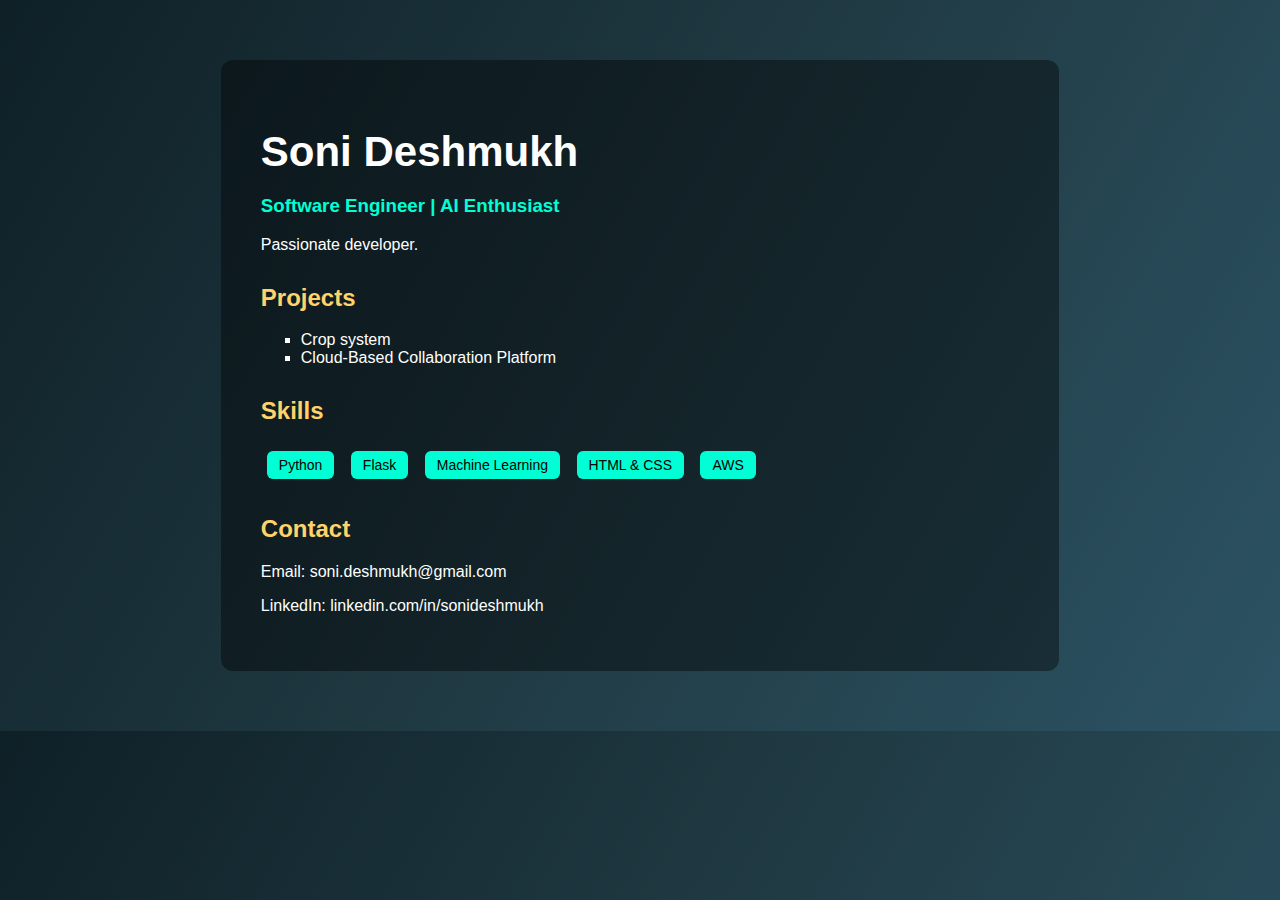
<file: index.html>
<!DOCTYPE html>
<html lang="en">
<head>
    <meta charset="UTF-8">
    <title>Soni Deshmukh | Portfolio</title>
    <link rel="stylesheet" href="stylesheet.css">
</head>
<body>

<div class="container">
    <h1>Soni Deshmukh</h1>
    <h3>Software Engineer | AI Enthusiast</h3>

    <p>
        Passionate developer.
    </p>

    <h2>Projects</h2>
    <ul>
        <li>Crop system</li>
        <li>Cloud-Based Collaboration Platform</li>
    </ul>

    <h2>Skills</h2>
    <div class="skills">
        <span>Python</span>
        <span>Flask</span>
        <span>Machine Learning</span>
        <span>HTML & CSS</span>
        <span>AWS</span>
    </div>

    <h2>Contact</h2>
    <p>Email: soni.deshmukh@gmail.com</p>
    <p>LinkedIn: linkedin.com/in/sonideshmukh</p>
</div>

</body>
</html>
</file>
<file: stylesheet.css>
body {
    background: linear-gradient(120deg, #0f2027, #203a43, #2c5364);
    font-family: Arial, sans-serif;
    color: white;
}

.container {
    width: 60%;
    margin: 60px auto;
    background: rgba(0, 0, 0, 0.4);
    padding: 40px;
    border-radius: 12px;
}

h1 {
    font-size: 42px;
    margin-bottom: 5px;
}

h3 {
    color: #00ffd5;
}

h2 {
    margin-top: 30px;
    color: #ffd369;
}

ul {
    list-style-type: square;
}

.skills span {
    display: inline-block;
    background: #00ffd5;
    color: black;
    padding: 6px 12px;
    margin: 6px;
    border-radius: 6px;
    font-size: 14px;
}
</file>
